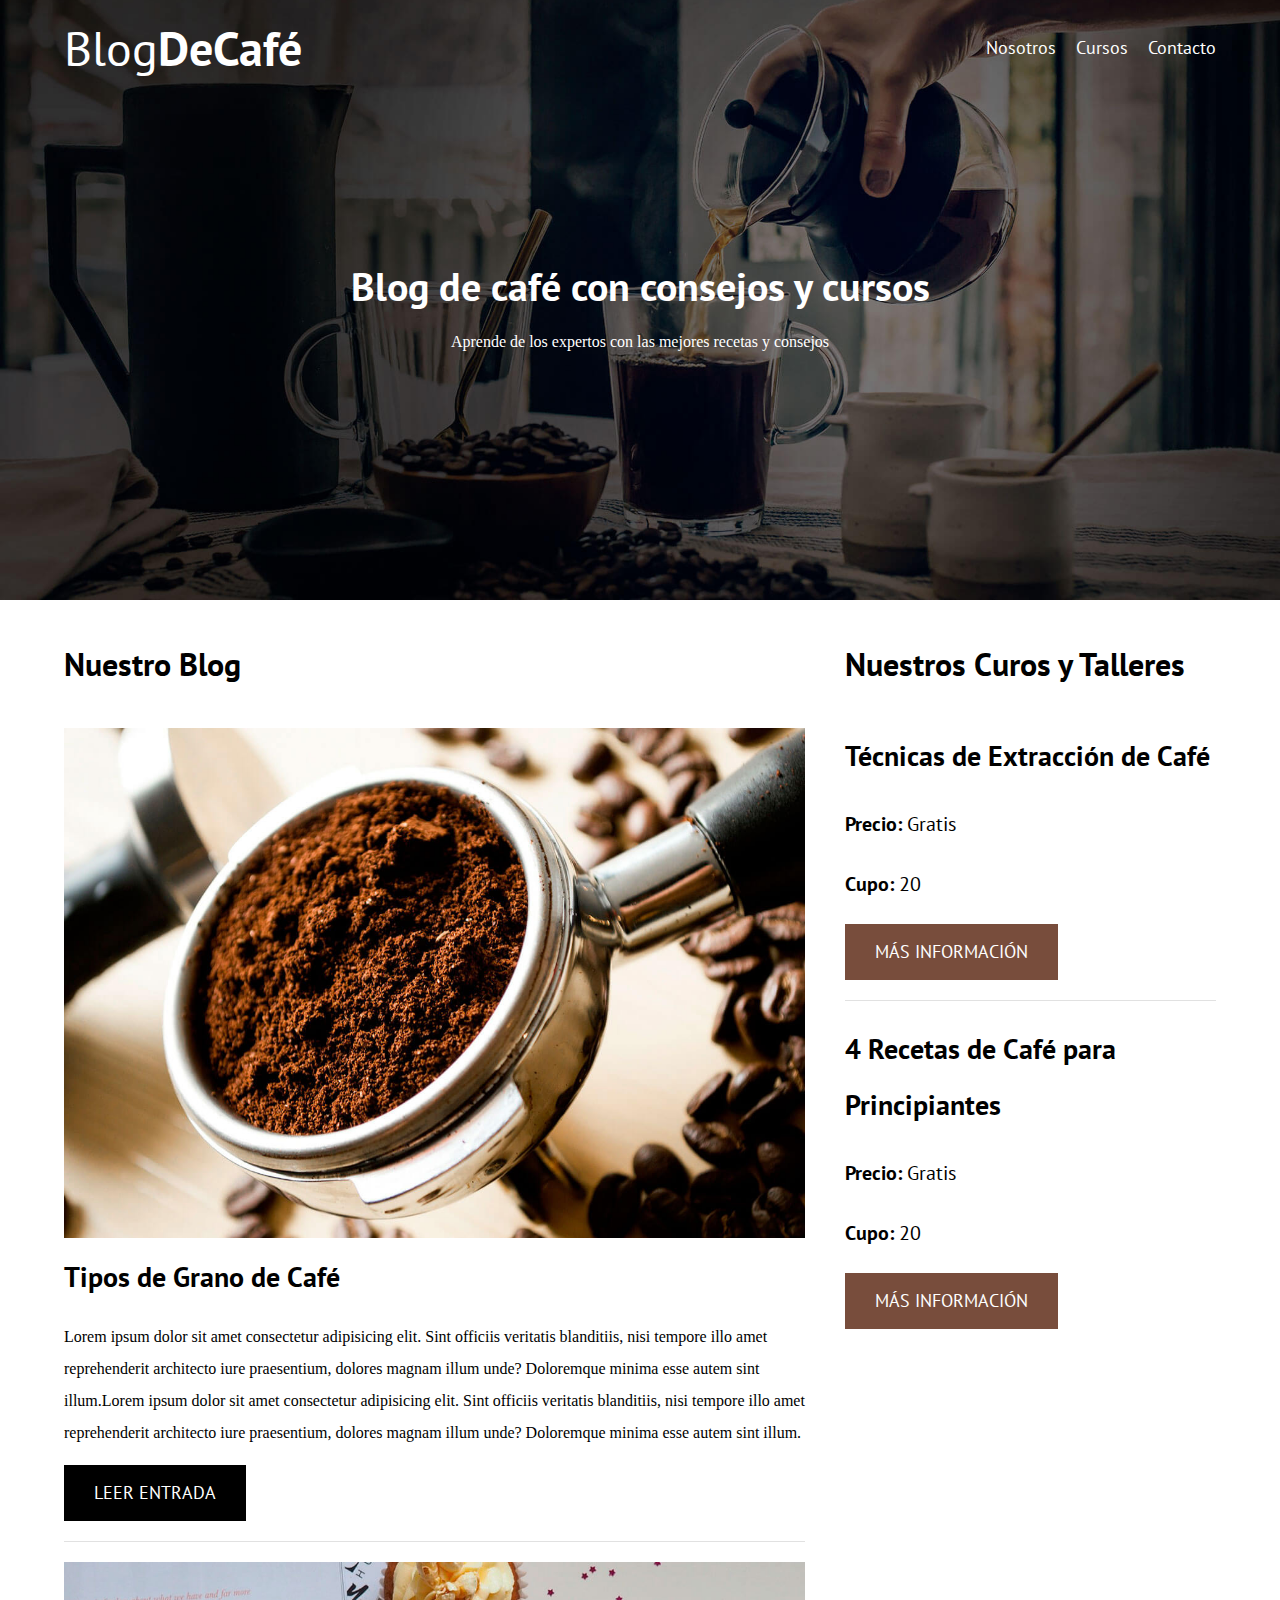
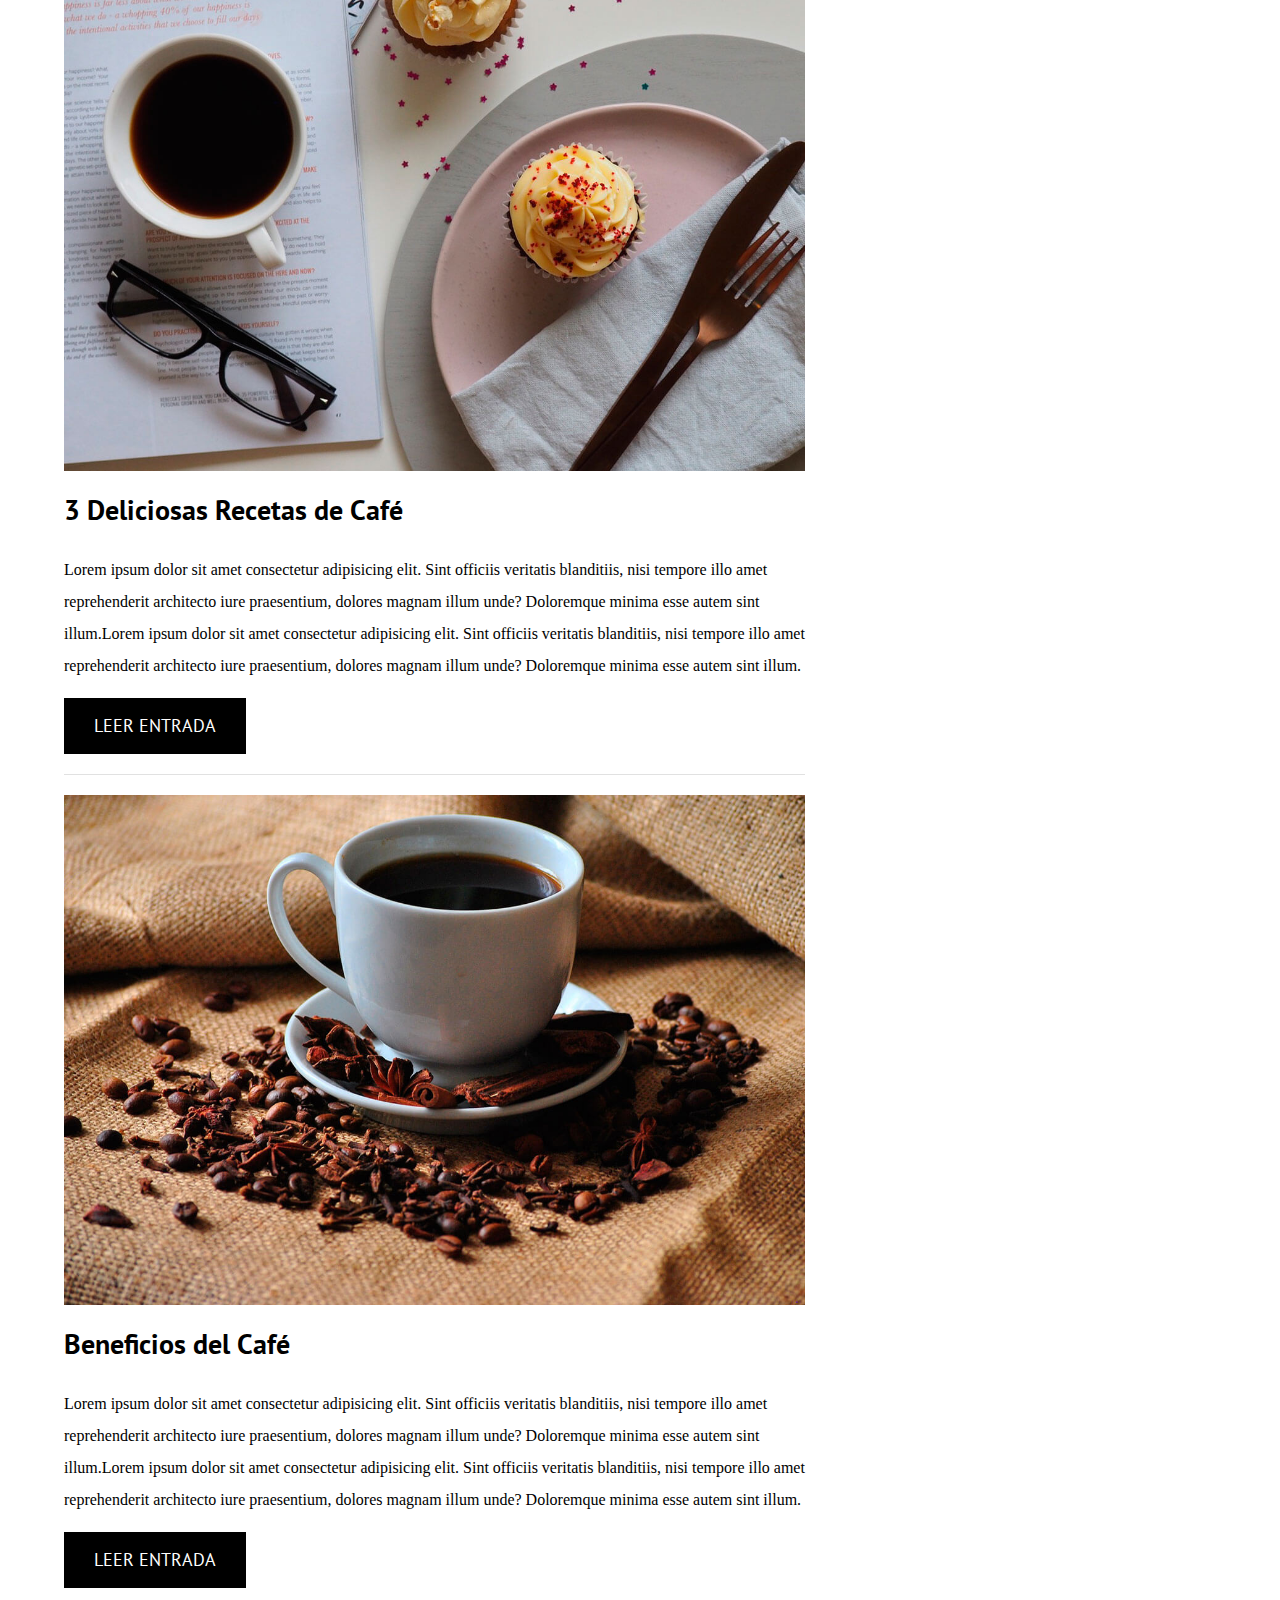
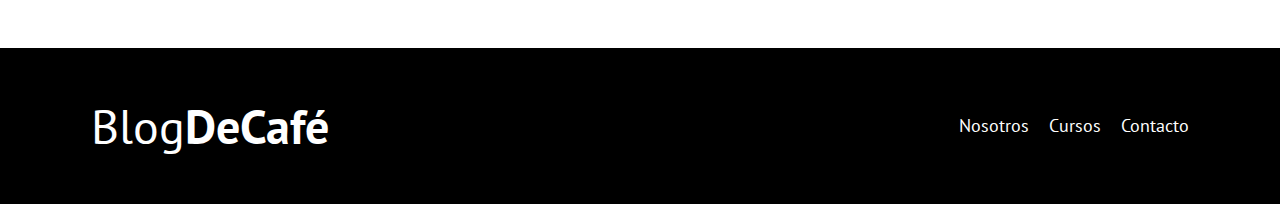
<file: index.html>
<!DOCTYPE html>
<html lang="es">
<head>
    <meta charset="UTF-8">
    <meta name="viewport" content="width=device-width, initial-scale=1.0">
    <title>BlogDeCafe</title>
    <link rel="preconnect" href="https://fonts.googleapis.com">
    <link rel="preconnect" href="https://fonts.gstatic.com" crossorigin>
    <link href="https://fonts.googleapis.com/css2?family=Open+Sans:ital@0;1&display=swap" rel="stylesheet">
    <link href="https://fonts.googleapis.com/css2?family=Open+Sans:ital@0;1&family=PT+Sans:ital,wght@0,400;0,700;1,400;1,700&display=swap" rel="stylesheet">
    <link rel="stylesheet" href="/css/normalize.css">
    <link rel="stylesheet" href="/css/styles.css">
</head>
<body>
    <header class="header">

        <div class="contenedor">
            <div class="barra">
                <a class="logo" href="index.html">
                    <h1 class="logo__nombre no-margin centrar-texto">Blog<span class="logo__bold">DeCafé</span></h1>
                </a>
                <nav class="navegacion">
                    <a href="nosotros.html" class="navegacion__enlace">Nosotros</a>
                    <a href="cursos.html" class="navegacion__enlace">Cursos</a>
                    <a href="contacto.html" class="navegacion__enlace">Contacto</a>
                </nav>
            </div>
        </div>

        <div class="header__texto">
            <h2 class="no-margin">Blog de café con consejos y cursos</h2>
            <p class="no-margin">Aprende de los expertos con las mejores recetas y consejos</p>
        </div>
    </header>

    <div class="contenedor contenido-principal">
        <main class="Blog">
            <h3>Nuestro Blog</h3>

            <article class="entrada">
                <div class="entrada__imagen">
                    <img src="img/blog1.jpg" alt="imagen blog">
                </div>
                <div class="entrada__contenido">
                    <h4 class="no-margin">Tipos de Grano de Café</h4>
                    <p>Lorem ipsum dolor sit amet consectetur adipisicing elit. Sint officiis veritatis blanditiis, 
                        nisi tempore illo amet reprehenderit architecto iure praesentium, dolores magnam illum
                        unde? Doloremque minima esse autem sint illum.Lorem ipsum dolor sit amet consectetur adipisicing elit. Sint officiis veritatis blanditiis, 
                        nisi tempore illo amet reprehenderit architecto iure praesentium, dolores magnam illum
                        unde? Doloremque minima esse autem sint illum.
                    </p>
                    <a href="entrada.html" class="boton boton--primario">Leer Entrada</a>
                </div>
            </article>

            <article class="entrada">
                <div class="entrada__imagen">
                    <img src="img/blog2.jpg" alt="imagen blog">
                </div>
                <div class="entrada__contenido">
                    <h4 class="no-margin">3 Deliciosas Recetas de Café</h4>
                    <p>Lorem ipsum dolor sit amet consectetur adipisicing elit. Sint officiis veritatis blanditiis, 
                        nisi tempore illo amet reprehenderit architecto iure praesentium, dolores magnam illum
                        unde? Doloremque minima esse autem sint illum.Lorem ipsum dolor sit amet consectetur adipisicing elit. Sint officiis veritatis blanditiis, 
                        nisi tempore illo amet reprehenderit architecto iure praesentium, dolores magnam illum
                        unde? Doloremque minima esse autem sint illum.
                    </p>
                    <a href="entrada.html" class="boton boton--primario">Leer Entrada</a>
                </div>
            </article>

            <article class="entrada">
                <div class="entrada__imagen">
                    <img src="img/blog3.jpg" alt="imagen blog">
                </div>
                <div class="entrada__contenido">
                    <h4 class="no-margin">Beneficios del Café</h4>
                    <p>Lorem ipsum dolor sit amet consectetur adipisicing elit. Sint officiis veritatis blanditiis, 
                        nisi tempore illo amet reprehenderit architecto iure praesentium, dolores magnam illum
                        unde? Doloremque minima esse autem sint illum.Lorem ipsum dolor sit amet consectetur adipisicing elit. Sint officiis veritatis blanditiis, 
                        nisi tempore illo amet reprehenderit architecto iure praesentium, dolores magnam illum
                        unde? Doloremque minima esse autem sint illum.
                    </p>
                    <a href="entrada.html" class="boton boton--primario">Leer Entrada</a>
                </div>
            </article>

        </main>
        <aside class="sidebar">
            <h3>Nuestros Curos y Talleres</h3>
            <ul class="cursos no-padding">
                <li class="widget-curso">
                    <h4 class="no-margin">Técnicas de Extracción de Café</h4>
                    <p class="widget-curso__label">Precio:
                        <span class="widget-curso__info">Gratis</span>
                    </p>
                    <p class="widget-curso__label">Cupo:
                        <span class="widget-curso__info">20</span>
                    </p>
                    <a href="entrada.html" class="boton boton--secundario">Más Información</a>
                </li>
                <li class="widget-curso">
                    <h4 class="no-margin">4 Recetas de Café para Principiantes</h4>
                    <p class="widget-curso__label">Precio:
                        <span class="widget-curso__info">Gratis</span>
                    </p>
                    <p class="widget-curso__label">Cupo:
                        <span class="widget-curso__info">20</span>
                    </p>
                    <a href="entrada.html" class="boton boton--secundario">Más Información</a>
                </li>
            </ul>
        </aside>
    </div>
    <footer class="footer">
        <div class="contenedor">
            <div class="barra">
                <a class="logo" href="index.html">
                    <h1 class="logo__nombre no-margin centrar-texto">Blog<span class="logo__bold">DeCafé</span></h1>
                </a>
                <nav class="navegacion">
                    <a href="nosotros.html" class="navegacion__enlace">Nosotros</a>
                    <a href="cursos.html" class="navegacion__enlace">Cursos</a>
                    <a href="contacto.html" class="navegacion__enlace">Contacto</a>
                </nav>
            </div>
        </div>
    </footer>
</body>
</html>
</file>
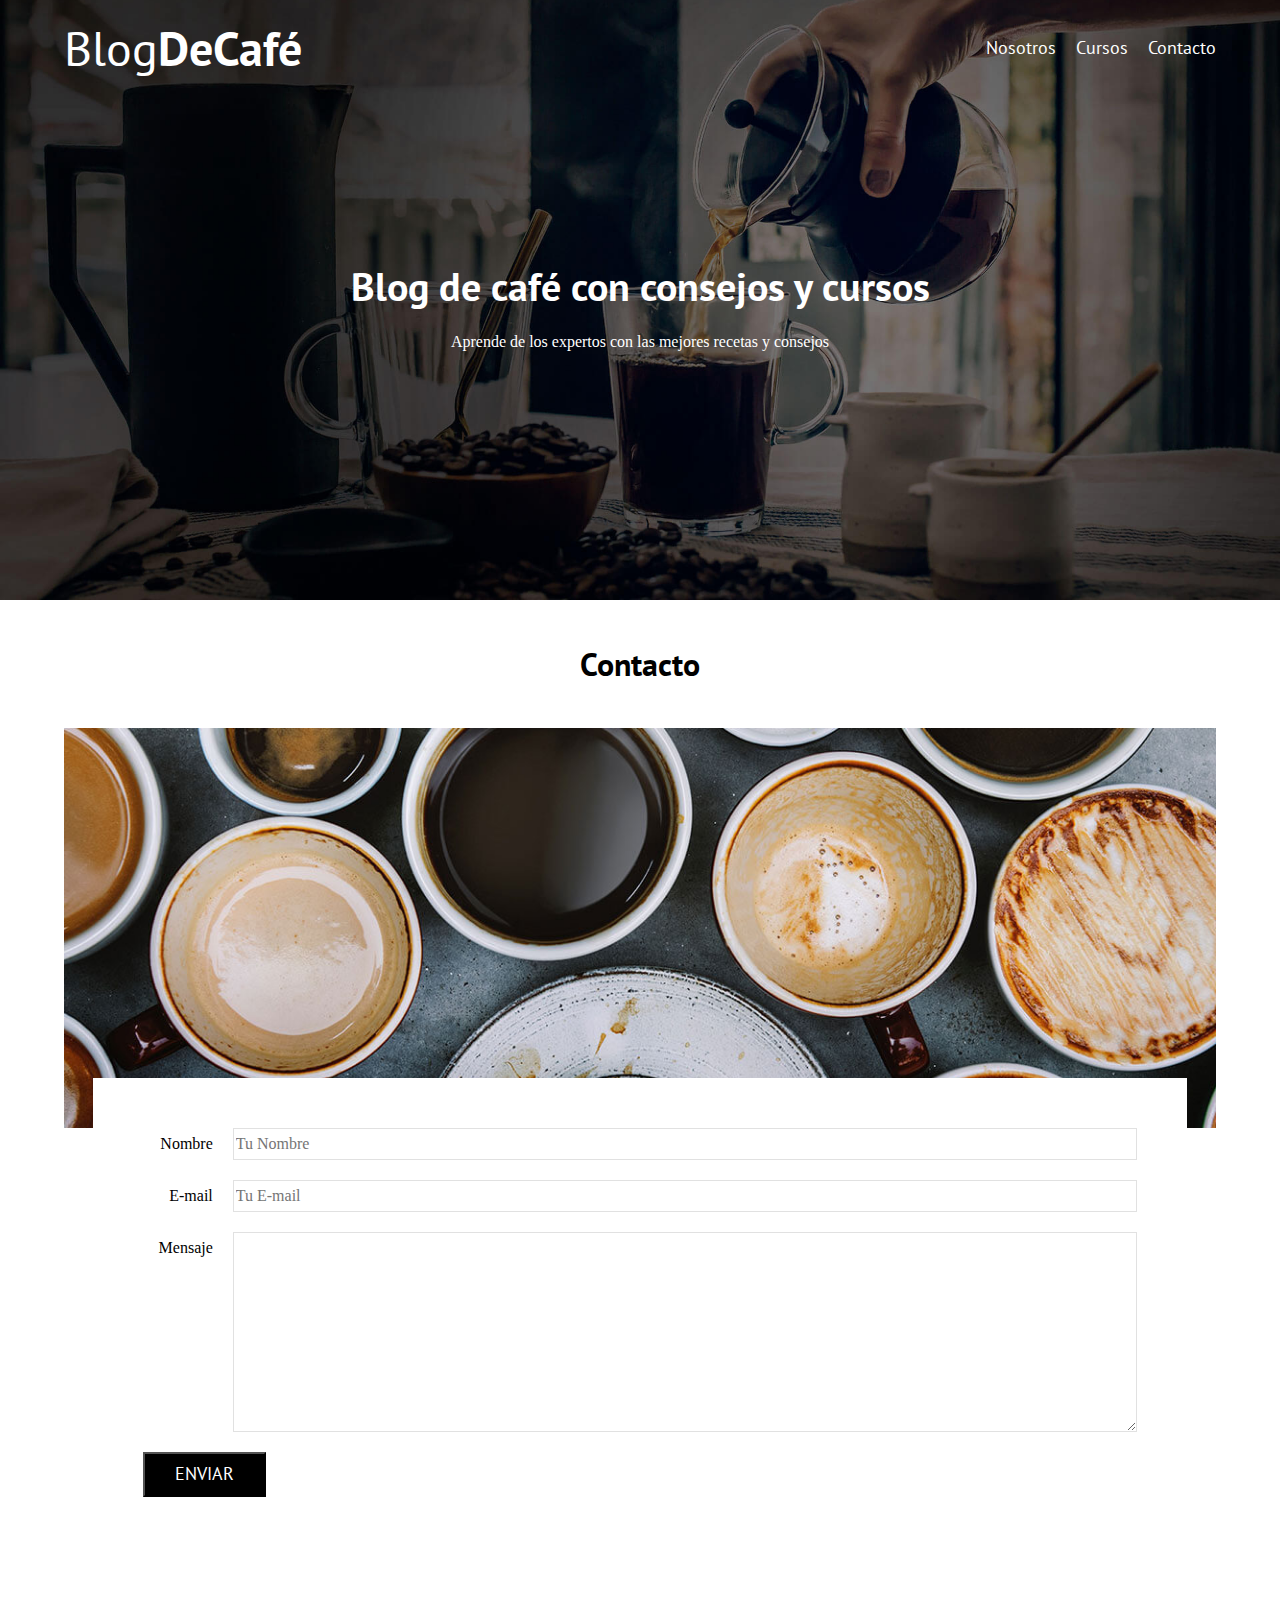
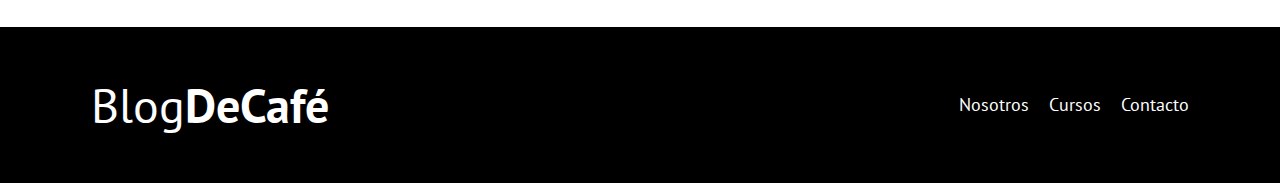
<file: contacto.html>
<!DOCTYPE html>
<html lang="en">
    <head>
        <meta charset="UTF-8">
        <meta name="viewport" content="width=device-width, initial-scale=1.0">
        <title>BlogDeCafe</title>
        <link rel="preconnect" href="https://fonts.googleapis.com">
        <link rel="preconnect" href="https://fonts.gstatic.com" crossorigin>
        <link href="https://fonts.googleapis.com/css2?family=Open+Sans:ital@0;1&display=swap" rel="stylesheet">
        <link
            href="https://fonts.googleapis.com/css2?family=Open+Sans:ital@0;1&family=PT+Sans:ital,wght@0,400;0,700;1,400;1,700&display=swap"
            rel="stylesheet">
        <link rel="stylesheet" href="/css/normalize.css">
        <link rel="stylesheet" href="/css/styles.css">
    </head>
<body>

    <header class="header">

        <div class="contenedor">
            <div class="barra">
                <a class="logo" href="index.html">
                    <h1 class="logo__nombre no-margin centrar-texto">Blog<span class="logo__bold">DeCafé</span></h1>
                </a>

                <nav class="navegacion">
                    <a href="nosotros.html" class="navegacion__enlace">Nosotros</a>
                    <a href="cursos.html" class="navegacion__enlace">Cursos</a>
                    <a href="contacto.html" class="navegacion__enlace">Contacto</a>
                </nav>
            </div>
        </div>

        <div class="header__texto">
            <h2 class="no-margin">Blog de café con consejos y cursos</h2>
            <p class="no-margin">Aprende de los expertos con las mejores recetas y consejos</p>
        </div>
    </header>

    <main class="contenedor">
        <h3 class="centrar-texto">Contacto</h3>

        <div class="contacto-bg"></div>

        <form class="formulario">
            <div class="campo">
                <label class="campo__label" for="nombre">Nombre</label>
                <input 
                    class="campo__field"
                    type="text" 
                    placeholder="Tu Nombre" 
                    id="nombre"
                >
            </div>
            <div class="campo">
                <label class="campo__label" for="email">E-mail</label>
                <input 
                    class="campo__field"
                    type="email" 
                    placeholder="Tu E-mail" 
                    id="email"
                >
            </div>
            <div class="campo">
                <label class="campo__label" for="mensaje">Mensaje</label>
                <textarea 
                    class="campo__field campo__field--textarea"
                    id="mensaje"
                ></textarea>
            </div>

            <div class="campo">
                <input type="submit" value="Enviar" class="boton boton--primario">
            </div>
        </form>

        
    </main>

    <footer class="footer">
        <div class="contenedor">
            <div class="barra">
                <a class="logo" href="index.html">
                    <h1 class="logo__nombre no-margin centrar-texto">Blog<span class="logo__bold">DeCafé</span></h1>
                </a>

                <nav class="navegacion">
                    <a href="nosotros.html" class="navegacion__enlace">Nosotros</a>
                    <a href="cursos.html" class="navegacion__enlace">Cursos</a>
                    <a href="contacto.html" class="navegacion__enlace">Contacto</a>
                </nav>
            </div>
        </div>
    </footer>
</body>
</html>
</file>
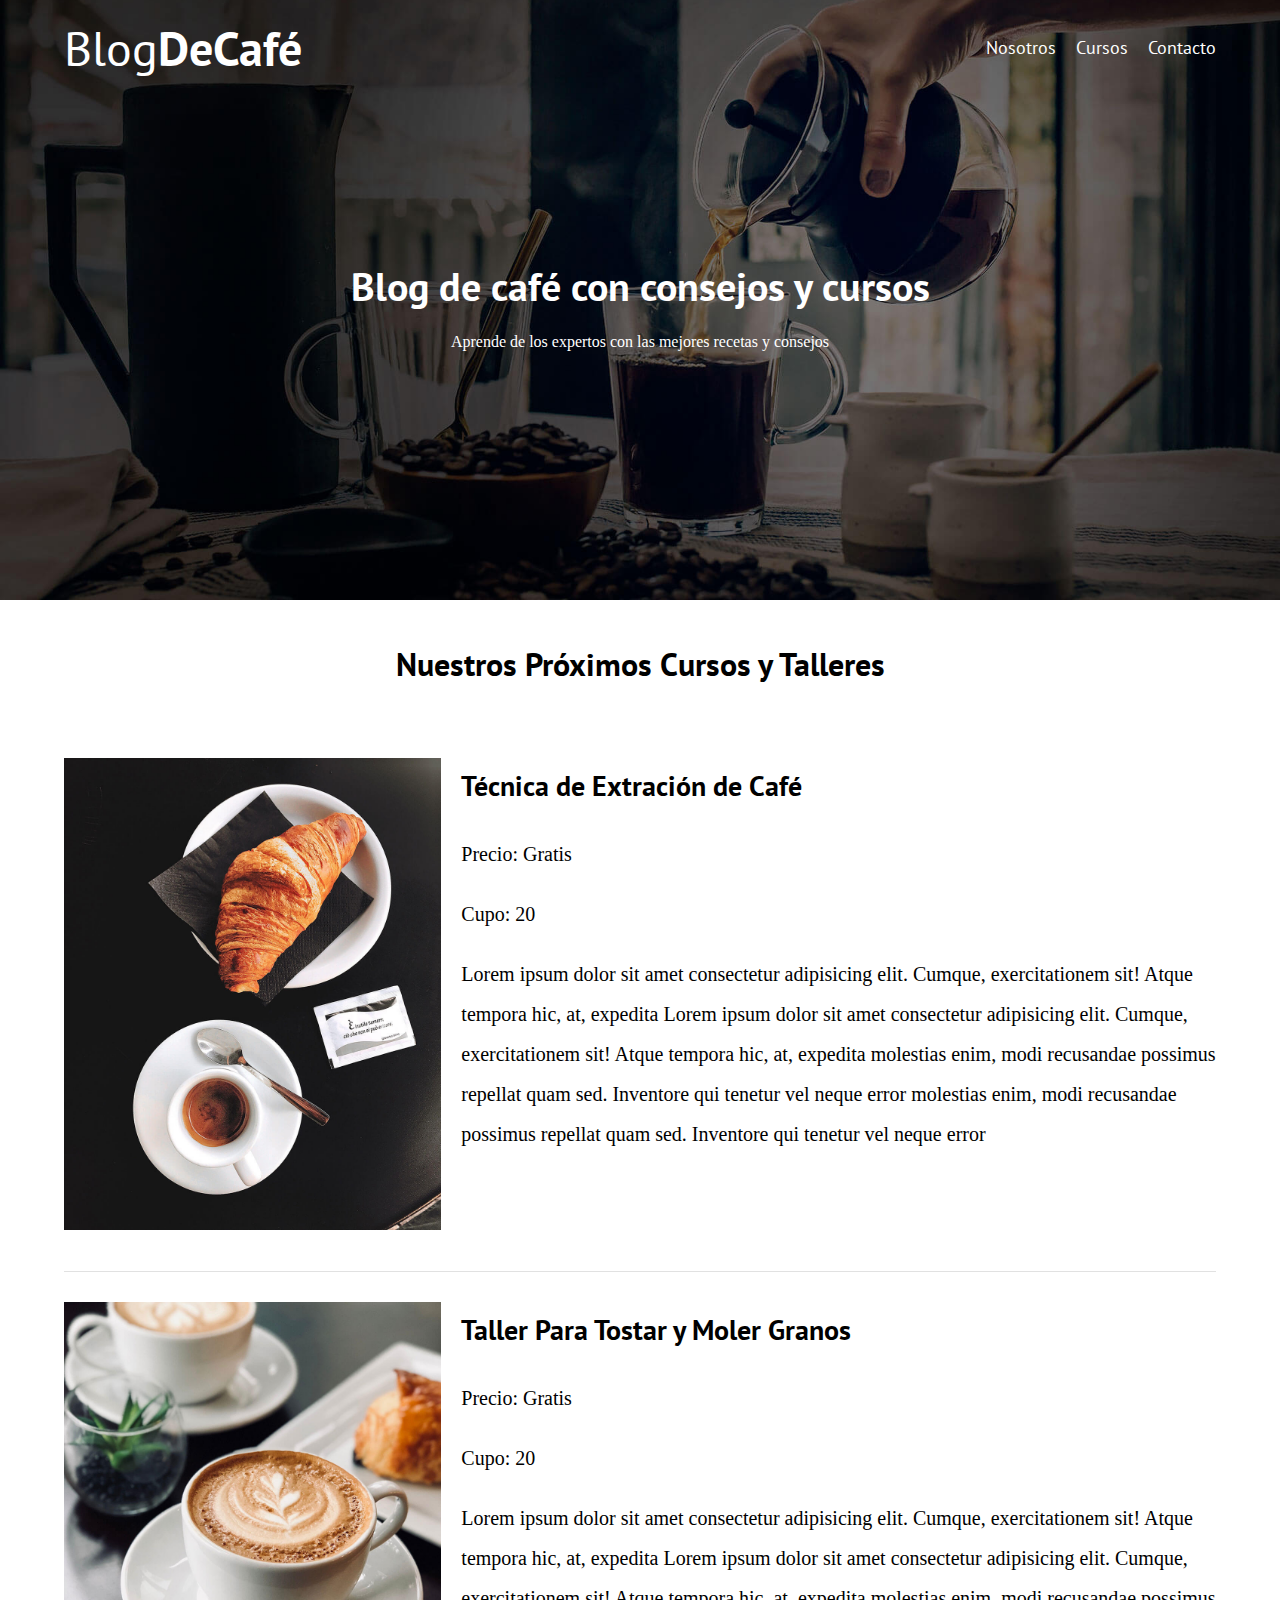
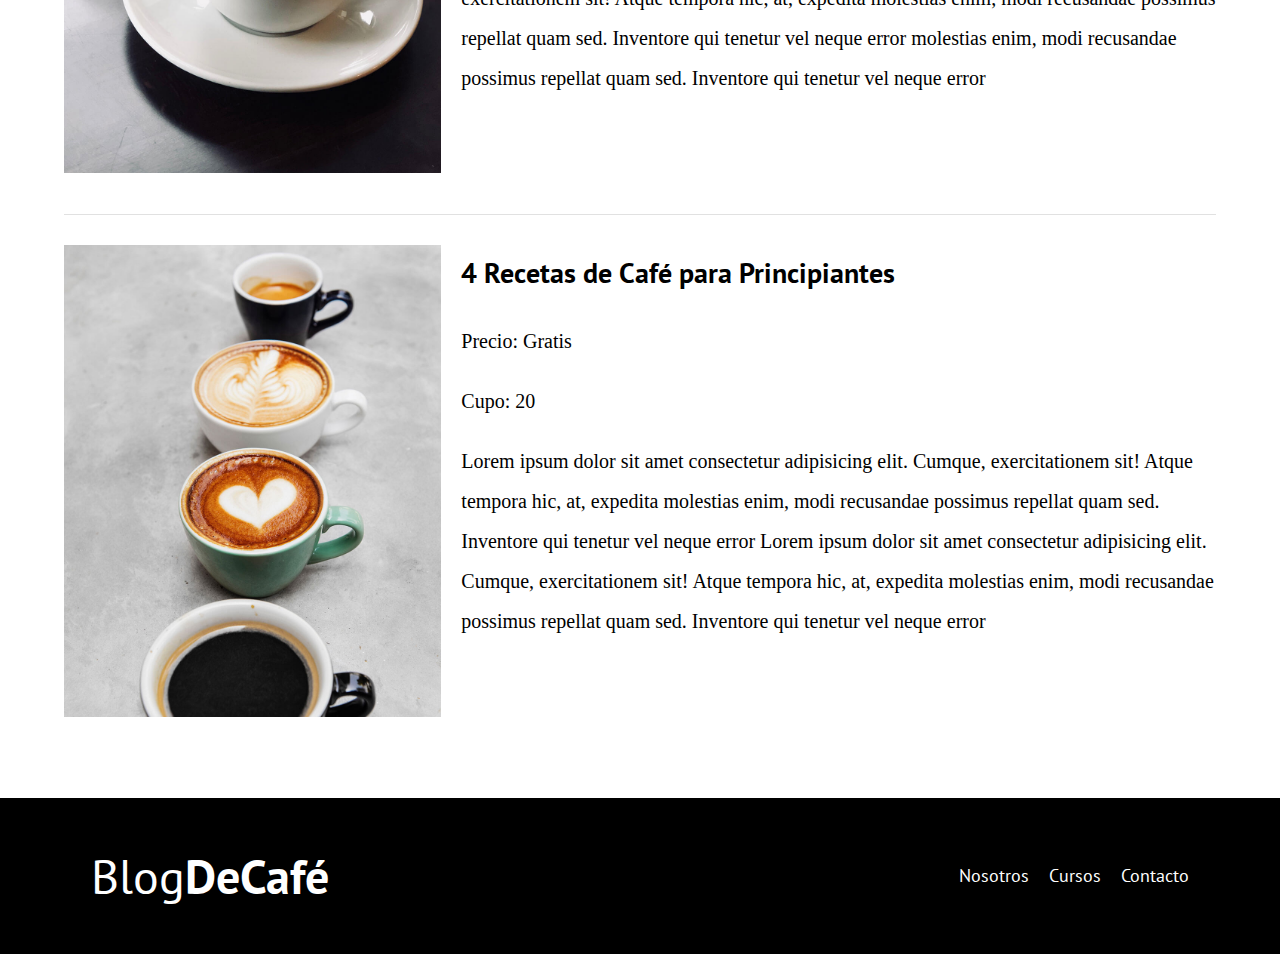
<file: cursos.html>
<!DOCTYPE html>
<html lang="es">

<head>
    <meta charset="UTF-8">
    <meta name="viewport" content="width=device-width, initial-scale=1.0">
    <title>BlogDeCafe</title>
    <link rel="preconnect" href="https://fonts.googleapis.com">
    <link rel="preconnect" href="https://fonts.gstatic.com" crossorigin>
    <link href="https://fonts.googleapis.com/css2?family=Open+Sans:ital@0;1&display=swap" rel="stylesheet">
    <link
        href="https://fonts.googleapis.com/css2?family=Open+Sans:ital@0;1&family=PT+Sans:ital,wght@0,400;0,700;1,400;1,700&display=swap"
        rel="stylesheet">
    <link rel="stylesheet" href="/css/normalize.css">
    <link rel="stylesheet" href="/css/styles.css">
</head>

<body>
    <header class="header">

        <div class="contenedor">
            <div class="barra">
                <a class="logo" href="index.html">
                    <h1 class="logo__nombre no-margin centrar-texto">Blog<span class="logo__bold">DeCafé</span></h1>
                </a>
                <nav class="navegacion">
                    <a href="nosotros.html" class="navegacion__enlace">Nosotros</a>
                    <a href="cursos.html" class="navegacion__enlace">Cursos</a>
                    <a href="contacto.html" class="navegacion__enlace">Contacto</a>
                </nav>
            </div>
        </div>

        <div class="header__texto">
            <h2 class="no-margin">Blog de café con consejos y cursos</h2>
            <p class="no-margin">Aprende de los expertos con las mejores recetas y consejos</p>
        </div>
    </header>

    <main class="contenedor ">
        <h3 class="centrar-texto">Nuestros Próximos Cursos y Talleres</h3>

        <div class="curso">

            <div class="curso__imagen">
                <img src="img/curso1.jpg" alt="imagen del curso">
            </div>

            <div class="curso__informacion">
                <h4 class="no-margin">Técnica de Extración de Café</h4>
                <p class="curso__label">Precio:
                    <span class="curso__info">Gratis</span>
                </p>
                <p class="curso__label">Cupo:
                    <span class="curso__info">20</span>
                </p>
                <p class="curso__descripcion">
                    Lorem ipsum dolor sit amet consectetur adipisicing elit. Cumque, exercitationem sit! Atque tempora hic, at, expedita 
                    Lorem ipsum dolor sit amet consectetur adipisicing elit. Cumque, exercitationem sit! Atque tempora hic, at, expedita 
                    molestias enim, modi recusandae possimus repellat quam sed. Inventore qui tenetur vel neque error
                    molestias enim, modi recusandae possimus repellat quam sed. Inventore qui tenetur vel neque error
                </p>
            </div>

        </div>
        <div class="curso">

            <div class="curso__imagen">
                <img src="img/curso2.jpg" alt="imagen del curso">
            </div>

            <div class="curso__informacion">
                <h4 class="no-margin">Taller Para Tostar y Moler Granos</h4>
                <p class="curso__label">Precio:
                    <span class="curso__info">Gratis</span>
                </p>
                <p class="curso__label">Cupo:
                    <span class="curso__info">20</span>
                </p>
                <p class="curso__descripcion">
                    Lorem ipsum dolor sit amet consectetur adipisicing elit. Cumque, exercitationem sit! Atque tempora hic, at, expedita 
                    Lorem ipsum dolor sit amet consectetur adipisicing elit. Cumque, exercitationem sit! Atque tempora hic, at, expedita 
                    molestias enim, modi recusandae possimus repellat quam sed. Inventore qui tenetur vel neque error
                    molestias enim, modi recusandae possimus repellat quam sed. Inventore qui tenetur vel neque error
                </p>
            </div>

        </div>
        <div class="curso">

            <div class="curso__imagen">
                <img src="img/curso3.jpg" alt="imagen del curso">
            </div>

            <div class="curso__informacion">
                <h4 class="no-margin">4 Recetas de Café para Principiantes</h4>
                <p class="curso__label">Precio:
                    <span class="curso__info">Gratis</span>
                </p>
                <p class="curso__label">Cupo:
                    <span class="curso__info">20</span>
                </p>
                <p class="curso__descripcion">
                    Lorem ipsum dolor sit amet consectetur adipisicing elit. Cumque, exercitationem sit! Atque tempora hic, at, expedita 
                    molestias enim, modi recusandae possimus repellat quam sed. Inventore qui tenetur vel neque error
                    Lorem ipsum dolor sit amet consectetur adipisicing elit. Cumque, exercitationem sit! Atque tempora hic, at, expedita 
                    molestias enim, modi recusandae possimus repellat quam sed. Inventore qui tenetur vel neque error
                </p>
            </div>

        </div>

    </main>

    <footer class="footer">
        <div class="contenedor">
            <div class="barra">
                <a class="logo" href="index.html">
                    <h1 class="logo__nombre no-margin centrar-texto">Blog<span class="logo__bold">DeCafé</span></h1>
                </a>
                <nav class="navegacion">
                    <a href="nosotros.html" class="navegacion__enlace">Nosotros</a>
                    <a href="cursos.html" class="navegacion__enlace">Cursos</a>
                    <a href="contacto.html" class="navegacion__enlace">Contacto</a>
                </nav>
            </div>
        </div>
    </footer>
</body>

</html>
</file>
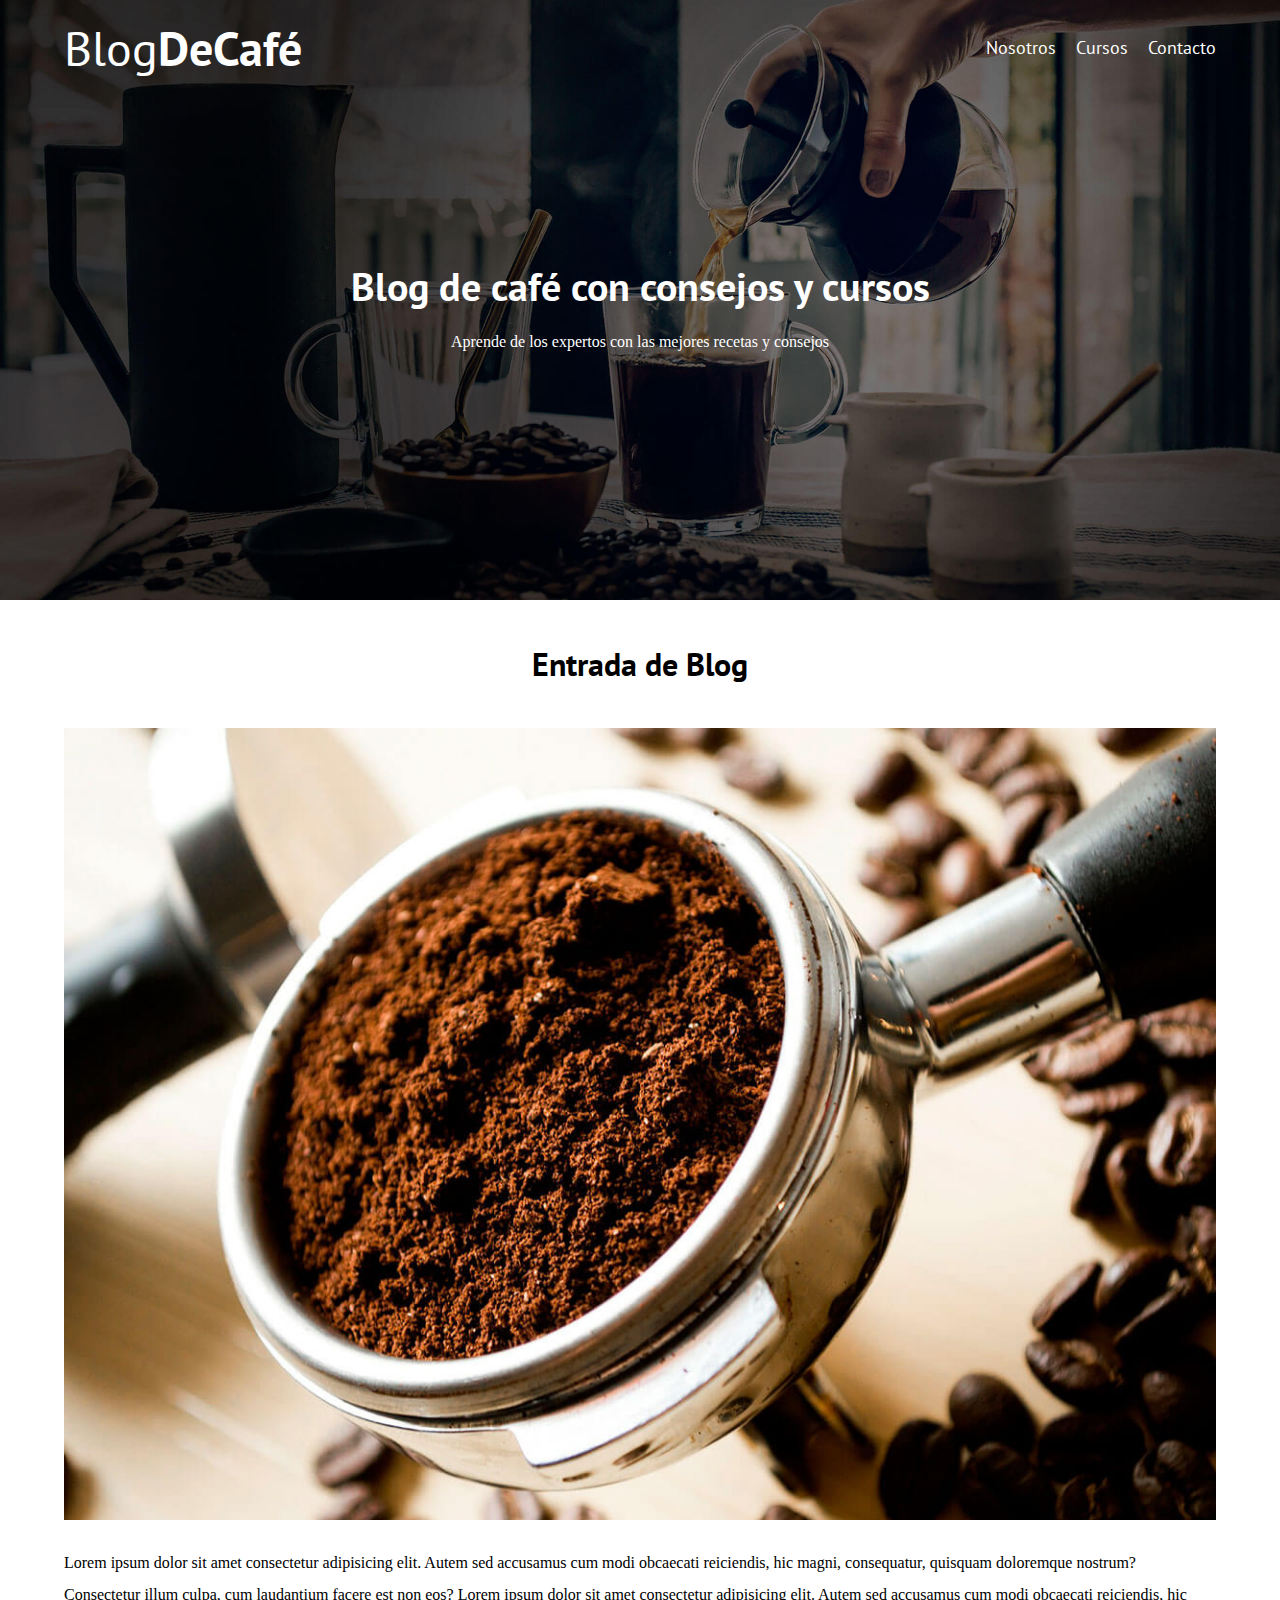
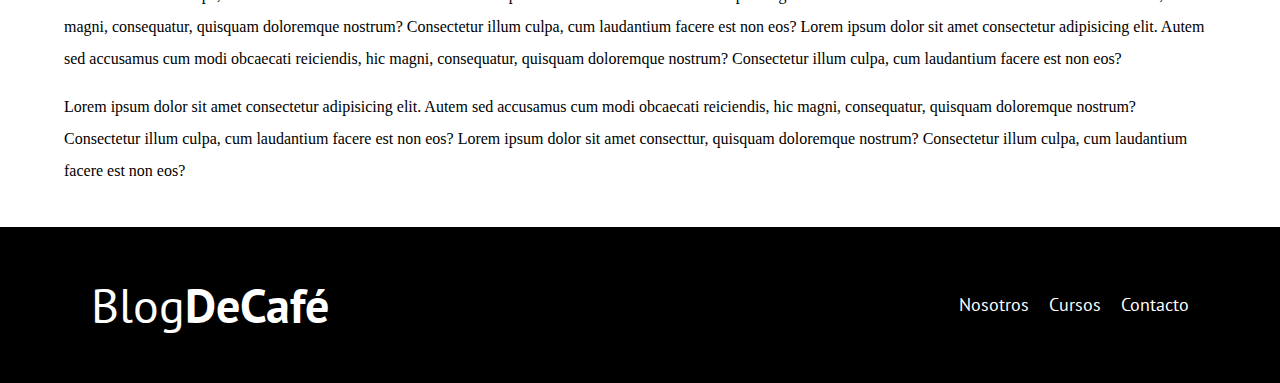
<file: entrada.html>
<!DOCTYPE html>
<html lang="es">

<head>
    <meta charset="UTF-8">
    <meta name="viewport" content="width=device-width, initial-scale=1.0">
    <title>BlogDeCafe</title>
    <link rel="preconnect" href="https://fonts.googleapis.com">
    <link rel="preconnect" href="https://fonts.gstatic.com" crossorigin>
    <link href="https://fonts.googleapis.com/css2?family=Open+Sans:ital@0;1&display=swap" rel="stylesheet">
    <link
        href="https://fonts.googleapis.com/css2?family=Open+Sans:ital@0;1&family=PT+Sans:ital,wght@0,400;0,700;1,400;1,700&display=swap"
        rel="stylesheet">
    <link rel="stylesheet" href="/css/normalize.css">
    <link rel="stylesheet" href="/css/styles.css">
</head>

<body>
    <header class="header">

        <div class="contenedor">
            <div class="barra">
                <a class="logo" href="index.html">
                    <h1 class="logo__nombre no-margin centrar-texto">Blog<span class="logo__bold">DeCafé</span></h1>
                </a>
                <nav class="navegacion">
                    <a href="nosotros.html" class="navegacion__enlace">Nosotros</a>
                    <a href="cursos.html" class="navegacion__enlace">Cursos</a>
                    <a href="contacto.html" class="navegacion__enlace">Contacto</a>
                </nav>
            </div>
        </div>

        <div class="header__texto">
            <h2 class="no-margin">Blog de café con consejos y cursos</h2>
            <p class="no-margin">Aprende de los expertos con las mejores recetas y consejos</p>
        </div>
    </header>

    <main class="contenedor ">
        <h3 class="centrar-texto">Entrada de Blog</h3>

            <img class="imagen-entrada"  src="img/blog1.jpg" alt="imagen blog">

        <p>Lorem ipsum dolor sit amet consectetur adipisicing elit. Autem sed accusamus
            cum modi obcaecati reiciendis, hic magni, consequatur, quisquam doloremque 
            nostrum? Consectetur illum culpa, cum laudantium facere est non eos?
            Lorem ipsum dolor sit amet consectetur adipisicing elit. Autem sed accusamus
            cum modi obcaecati reiciendis, hic magni, consequatur, quisquam doloremque 
            nostrum? Consectetur illum culpa, cum laudantium facere est non eos?
            Lorem ipsum dolor sit amet consectetur adipisicing elit. Autem sed accusamus
            cum modi obcaecati reiciendis, hic magni, consequatur, quisquam doloremque 
            nostrum? Consectetur illum culpa, cum laudantium facere est non eos?
        </p>
        <p>Lorem ipsum dolor sit amet consectetur adipisicing elit. Autem sed accusamus
            cum modi obcaecati reiciendis, hic magni, consequatur, quisquam doloremque 
            nostrum? Consectetur illum culpa, cum laudantium facere est non eos?
            Lorem ipsum dolor sit amet consecttur, quisquam doloremque 
            nostrum? Consectetur illum culpa, cum laudantium facere est non eos?
        </p>

    </main>

    <footer class="footer">
        <div class="contenedor">
            <div class="barra">
                <a class="logo" href="index.html">
                    <h1 class="logo__nombre no-margin centrar-texto">Blog<span class="logo__bold">DeCafé</span></h1>
                </a>
                <nav class="navegacion">
                    <a href="nosotros.html" class="navegacion__enlace">Nosotros</a>
                    <a href="cursos.html" class="navegacion__enlace">Cursos</a>
                    <a href="contacto.html" class="navegacion__enlace">Contacto</a>
                </nav>
            </div>
        </div>
    </footer>
</body>

</html>
</file>
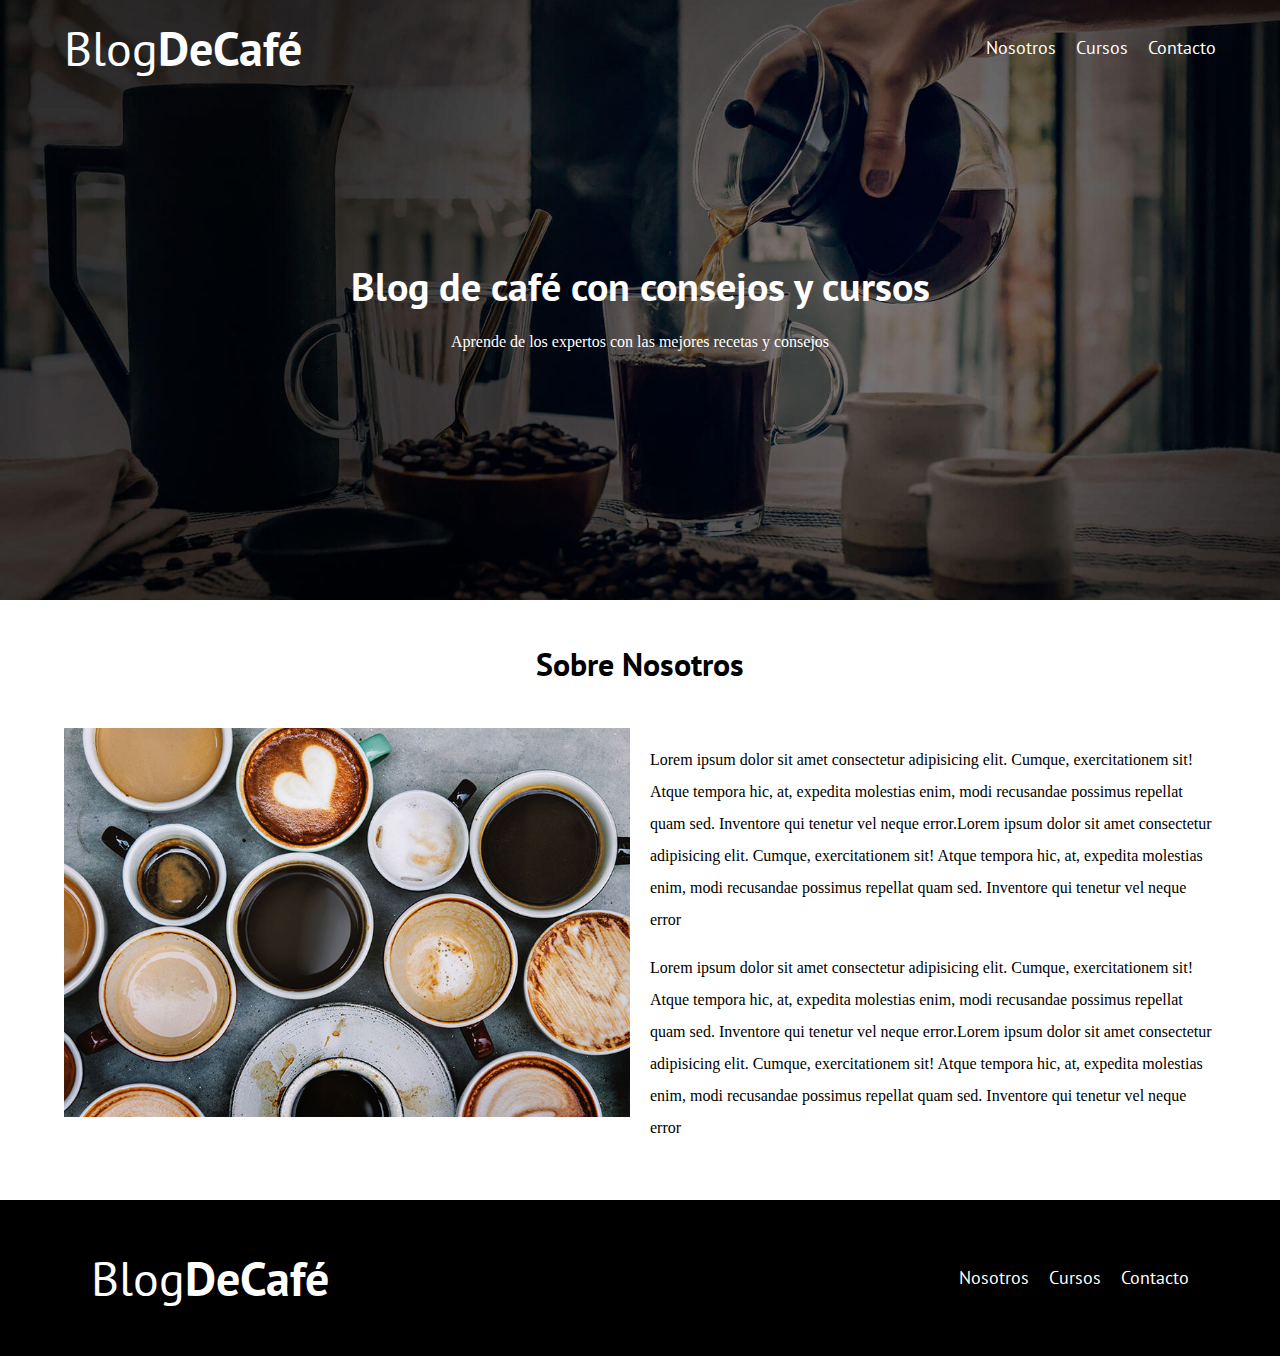
<file: nosotros.html>
<!DOCTYPE html>
<html lang="es">
<head>
    <meta charset="UTF-8">
    <meta name="viewport" content="width=device-width, initial-scale=1.0">
    <title>BlogDeCafe</title>
    <link rel="preconnect" href="https://fonts.googleapis.com">
    <link rel="preconnect" href="https://fonts.gstatic.com" crossorigin>
    <link href="https://fonts.googleapis.com/css2?family=Open+Sans:ital@0;1&display=swap" rel="stylesheet">
    <link href="https://fonts.googleapis.com/css2?family=Open+Sans:ital@0;1&family=PT+Sans:ital,wght@0,400;0,700;1,400;1,700&display=swap" rel="stylesheet">
    <link rel="stylesheet" href="/css/normalize.css">
    <link rel="stylesheet" href="/css/styles.css">
</head>
<body>
    <header class="header">

        <div class="contenedor">
            <div class="barra">
                <a class="logo" href="index.html">
                    <h1 class="logo__nombre no-margin centrar-texto">Blog<span class="logo__bold">DeCafé</span></h1>
                </a>
                <nav class="navegacion">
                    <a href="nosotros.html" class="navegacion__enlace">Nosotros</a>
                    <a href="cursos.html" class="navegacion__enlace">Cursos</a>
                    <a href="contacto.html" class="navegacion__enlace">Contacto</a>
                </nav>
            </div>
        </div>

        <div class="header__texto">
            <h2 class="no-margin">Blog de café con consejos y cursos</h2>
            <p class="no-margin">Aprende de los expertos con las mejores recetas y consejos</p>
        </div>
    </header>

    <main class="contenedor ">
        <h3 class="centrar-texto">Sobre Nosotros</h3>

        <div class="sobre-nosotros">

            <div class="sobre-nosotros__imagen">
                <img src="img/nosotros.jpg" alt="imagen nosotros">
            </div>

            <div class="sobre-nosotros__texto">
                <p>Lorem ipsum dolor sit amet consectetur adipisicing elit. Cumque, exercitationem sit! Atque tempora hic, at, expedita 
                    molestias enim, modi recusandae possimus repellat quam sed. Inventore qui tenetur vel neque error.Lorem ipsum dolor 
                    sit amet consectetur adipisicing elit. Cumque, exercitationem sit! Atque tempora hic, at, expedita 
                    molestias enim, modi recusandae possimus repellat quam sed. Inventore qui tenetur vel neque error
                </p>
                <p>Lorem ipsum dolor sit amet consectetur adipisicing elit. Cumque, exercitationem sit! Atque tempora hic, at, expedita 
                    molestias enim, modi recusandae possimus repellat quam sed. Inventore qui tenetur vel neque error.Lorem ipsum dolor 
                    sit amet consectetur adipisicing elit. Cumque, exercitationem sit! Atque tempora hic, at, expedita 
                    molestias enim, modi recusandae possimus repellat quam sed. Inventore qui tenetur vel neque error
                </p>
            </div>
        </div>
    </main>

    <footer class="footer">
        <div class="contenedor">
            <div class="barra">
                <a class="logo" href="index.html">
                    <h1 class="logo__nombre no-margin centrar-texto">Blog<span class="logo__bold">DeCafé</span></h1>
                </a>
                <nav class="navegacion">
                    <a href="nosotros.html" class="navegacion__enlace">Nosotros</a>
                    <a href="cursos.html" class="navegacion__enlace">Cursos</a>
                    <a href="contacto.html" class="navegacion__enlace">Contacto</a>
                </nav>
            </div>
        </div>
    </footer>
</body>
</html>
</file>
<file: css/styles.css>
:root{
    --fuenteHeading: "PT Sans", sans-serif;
    --fuenteParrafos: "Open Sans" sans-serif;
    --primario: #784d3c;
    --gris: #e1e1e1;
    --blanco: #ffffff;
    --negro: #000000;
}

html{
    box-sizing: border-box;
    font-size: 62.5%; /* 1 rem = 10px*/
}
*, *::before, *::after{
    box-sizing: inherit;
}
body{
    font-family: var(--fuenteParrafos);
    font-size: 1.6rem;
    line-height: 2;
}

/*GLOBALES*/
.contenedor{
    max-width: 120rem;
    width: 90%;
    margin: 0 auto;
}
a{
    text-decoration: none;
    font-family: var(--fuenteHeading);
}
h1,h2,h3,h4{
    font-family: var(--fuenteHeading);
}
h1{
    font-size: 4.8rem;
}
h2{
    font-size: 4rem;
}
h3{
    font-size: 3.2rem;
}
h4{
    font-size: 2.8rem;
}
img{
    max-width: 100%;
}

/* UTILIDADES */
.no-margin{
    margin: 0;
}
.no-padding{
    padding: 0;
}
.centrar-texto{
    text-align: center;
}

/* HEADER */
.header{
    background-image: url(../img/banner.jpg);
    height: 60rem;
    background-size: cover;
    background-repeat: no-repeat;
    background-position: center center; /*alinear la imagen cuando se encoje*/
}
.header__texto{
    text-align: center;
    color: var(--blanco);
    /*margin-top: 5rem;*/
}
@media (min-width: 768px){
    .header__texto{
        margin-top: 15rem;
    }
}

@media (min-width: 768px){
    .barra{
        display: flex;
        justify-content: space-between;
        align-items: center;
    }
}

.logo{
    color: var(--blanco);
}
.logo__nombre{
    font-weight: 400;
}
.logo__bold{
    font-weight: 700;
}
@media (min-width: 768px){
    .navegacion{
        display: flex;
        gap: 2rem;
    }
}
.navegacion__enlace{
    display: block;
    text-align: center;
    font-size: 1.8rem;
    color: var(--blanco);
}
@media (min-width: 768px){
    .contenido-principal{
        display: grid;
        grid-template-columns: 2fr 1fr;
        column-gap: 4rem;
    }
}

.entrada{
    border-bottom: 1px solid var(--gris);
    margin-bottom: 2rem;
}
.entrada:last-of-type{
    border: none;
    margin-bottom: 0;
}
.boton{
    display: block;
    font-family: var(--fuenteHeading);
    text-align: center;
    color: var(--blanco);
    padding: 1rem 3rem;
    font-size: 1.8rem;
    text-transform: uppercase;
    font-size: 700;
    margin-bottom: 2rem;
}
@media (min-width: 768px){
    .boton{
        display: inline-block;
    }
}

.boton--primario{
    background-color: var(--negro);
    
}

.boton--secundario{
    background-color: var(--primario);
}

.cursos{
    list-style: none;
}
.widget-curso{
    border-bottom: 1px solid var(--gris);
    margin-bottom: 2rem;
}
.widget-curso:last-of-type{
    border: none;
    margin: 0;
}
.widget-curso__label,
.curso_label{
    font-family: var(--fuenteHeading);
    font-weight: 700;
    font-size: 2rem;
}
.widget-curso__info,
.curso__informacion{
    font-weight: 400;
    font-size: 2rem;
}
.footer{
    background-color: var(--negro);
    padding: 3rem;
    margin-top: 4rem;
}

/* SOBRE NOSOTROS */
@media (min-width: 768px) {
    .sobre-nosotros{
        display: grid;
        grid-template-columns: repeat(2, 1fr);
        column-gap: 2rem;
    }
}
.curso{
    padding: 3rem 0;
    border-bottom: 1px solid var(--gris);
}
.curso:last-of-type{
    border: none;
}

@media (min-width: 768px){
    .curso{
        display: grid;
        grid-template-columns: 1fr 2fr;
        column-gap: 2rem;
    }
}

/*contacto*/
.contacto-bg{
    background-image: url(../img/contacto.jpg);
    height: 40rem;
    background-size: cover;
    background-repeat: no-repeat;
}

.formulario {
    background-color: var(--blanco);
    margin: -5rem auto 0 auto;
    width: 95%;
    padding: 5rem;
}
.campo {
    display: flex;
    margin-bottom: 2rem;
}
.campo__label {
    flex: 0 0 9rem;
    text-align: right;
    padding-right: 2rem;
}
.campo__field {
    flex: 1;
    border: 1px solid var(--gris);
}
.campo__field--textarea {
    height: 20rem;
}
</file>
